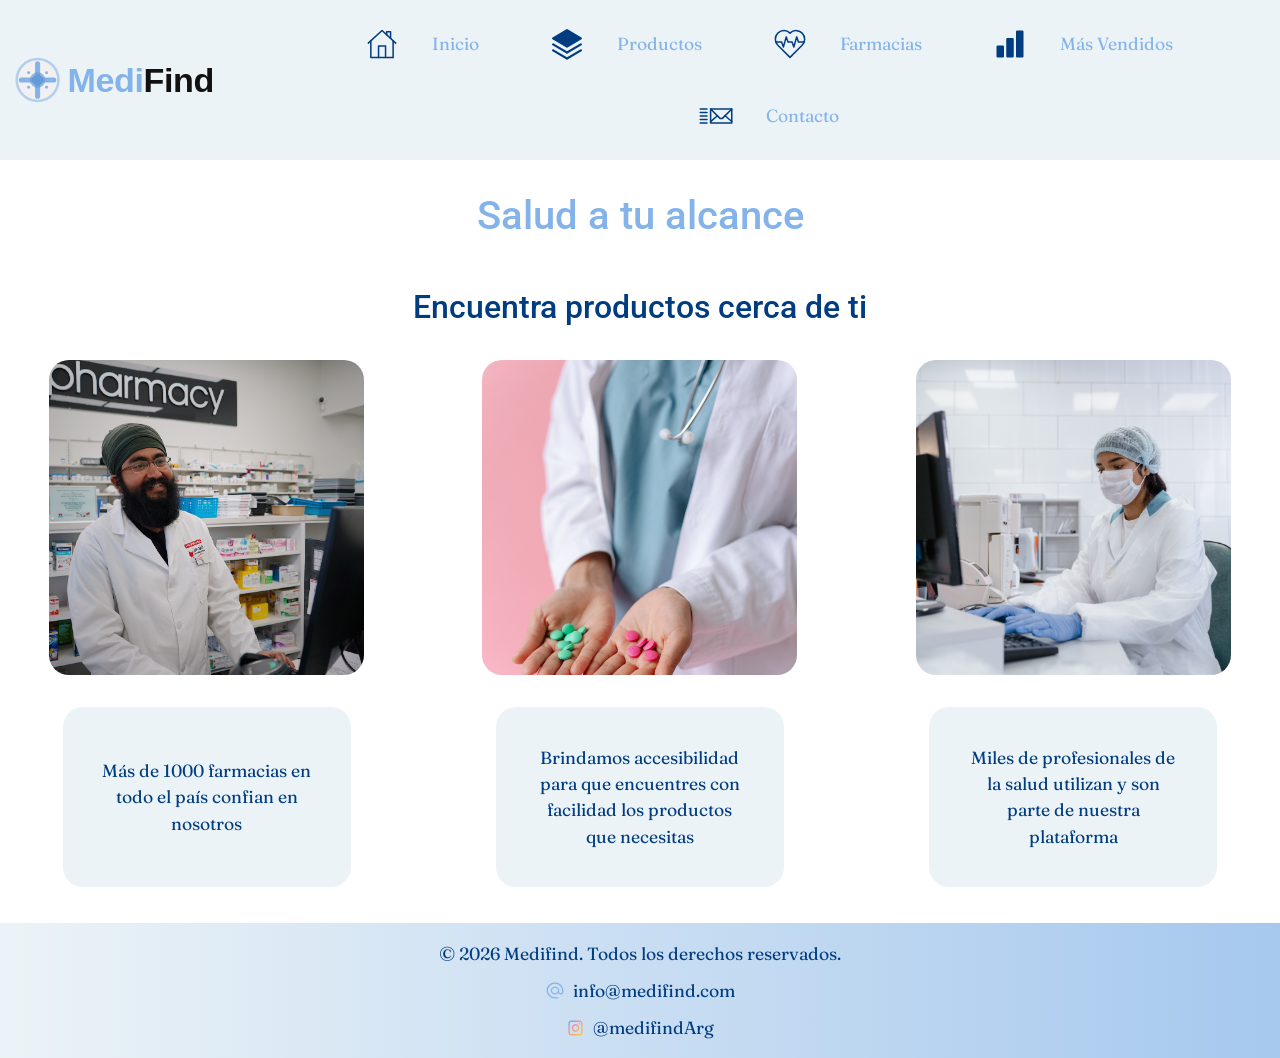
<file: index.html>
<!DOCTYPE html>
<html lang="es">

<head>
    <meta charset="UTF-8">
    <meta name="viewport" content="width=device-width, initial-scale=1.0">
    <title>Medifind | Home</title>
    <link href="https://cdn.jsdelivr.net/npm/bootstrap@5.3.8/dist/css/bootstrap.min.css" rel="stylesheet"
        integrity="sha384-sRIl4kxILFvY47J16cr9ZwB07vP4J8+LH7qKQnuqkuIAvNWLzeN8tE5YBujZqJLB" crossorigin="anonymous">
    <link rel="stylesheet" href="https://cdnjs.cloudflare.com/ajax/libs/animate.css/4.1.1/animate.min.css" />
    <link rel="stylesheet" href="./assets/styles/style.css">
</head>

<body>
    <header class="header">
        <nav class="navbar navbar-expand-lg nav">
            <div class="container-fluid ">
                <a href="#" class="nav-link nav-a-link logo-container">
                    <img src="./assets/logo/medifind-logo.svg" alt="Logo de Medifind ir al inicio" class="logo">
                </a>
                <button class="navbar-toggler" type="button" data-bs-toggle="collapse" data-bs-target="#navbarNav"
                    aria-controls="navbarNav" aria-expanded="false" aria-label="Toggle navigation">
                    <span class="navbar-toggler-icon"></span>
                </button>
                <div class="collapse navbar-collapse" id="navbarNav">
                    <ul class="navbar-nav nav-list">
                        <li class="nav-item">
                            <a href="#" class="nav-link nav-a-link">
                                <img src="./assets/icons/home.svg" class="navbar-icon" alt="Ir al inicio">
                                Inicio
                            </a>
                        </li>
                        <li class="nav-item">
                            <a href="./pages/products.html" class="nav-link nav-a-link">
                                <img src="./assets/icons/products2.svg" class="navbar-icon" alt="Ir a Productos">
                                Productos
                            </a>
                        </li>
                        <li class="nav-item">
                            <a href="./pages/pharmacies.html" class="nav-link nav-a-link">
                                <img src="./assets/icons/hearth.svg" class="navbar-icon" alt="Ir a Farmacias">
                                Farmacias
                            </a>
                        </li>
                        <li class="nav-item">
                            <a href="./pages/trending.html" class="nav-link nav-a-link">
                                <img src="./assets/icons/trending.svg" class="navbar-icon" alt="Ir a Más Vendidos">
                                Más Vendidos
                            </a>
                        </li>
                        <li class="nav-item">
                            <a href="./pages/contact.html" class="nav-link nav-a-link">
                                <img src="./assets/icons/contact.svg" class="navbar-icon" alt="Ir a Contacto">
                                Contacto
                            </a>
                        </li>
                    </ul>
                </div>
            </div>
        </nav>
    </header>
    <main class="main">
        <h1 class="slogan1">Salud a tu alcance</h1>
        <h2 class="slogan2">Encuentra productos cerca de ti</h2>
        <section class="images-container">
            <article class="article">
                <img src="./assets/images/pharmacist.jpg" alt="Farmacéutico en un mostrador atendiendo a un cliente"
                    class="image">
                <figcaption class="image-text">Más de 1000 farmacias en todo el país confian en nosotros
                </figcaption>
            </article>
            <article class="article">
                <img src="./assets/images/pills-on-hand.jpg" alt="Píldoras en las manos de un médico" class="image">
                <figcaption class="image-text">Brindamos accesibilidad para que encuentres con facilidad los
                    productos que necesitas</figcaption>
            </article>
            <article class="article">
                <img src="./assets/images/medic-with-computer.jpg" alt="Médico usando una computadora" class="image">
                <figcaption class="image-text">Miles de profesionales de la salud utilizan y son parte de
                    nuestra
                    plataforma</figcaption>
            </article>
        </section>
    </main>
    <footer class="footer">
        <figure class="footer-icon-container">
            <p>&copy; 2026 Medifind. Todos los derechos reservados.</p>
        </figure>
        <figure class="footer-icon-container">
            <img src="./assets/icons/email.svg" alt="Email" class="footer-icon">
            <p>info@medifind.com</p>
        </figure>
        <figure class="footer-icon-container">
            <img src="./assets/icons/instagram.svg" alt="Instagram" class="footer-icon">
            <p>@medifindArg</p>
        </figure>
    </footer>
    <script src="https://cdn.jsdelivr.net/npm/bootstrap@5.3.8/dist/js/bootstrap.bundle.min.js"
        integrity="sha384-FKyoEForCGlyvwx9Hj09JcYn3nv7wiPVlz7YYwJrWVcXK/BmnVDxM+D2scQbITxI"
        crossorigin="anonymous"></script>
</body>

</html>
</file>
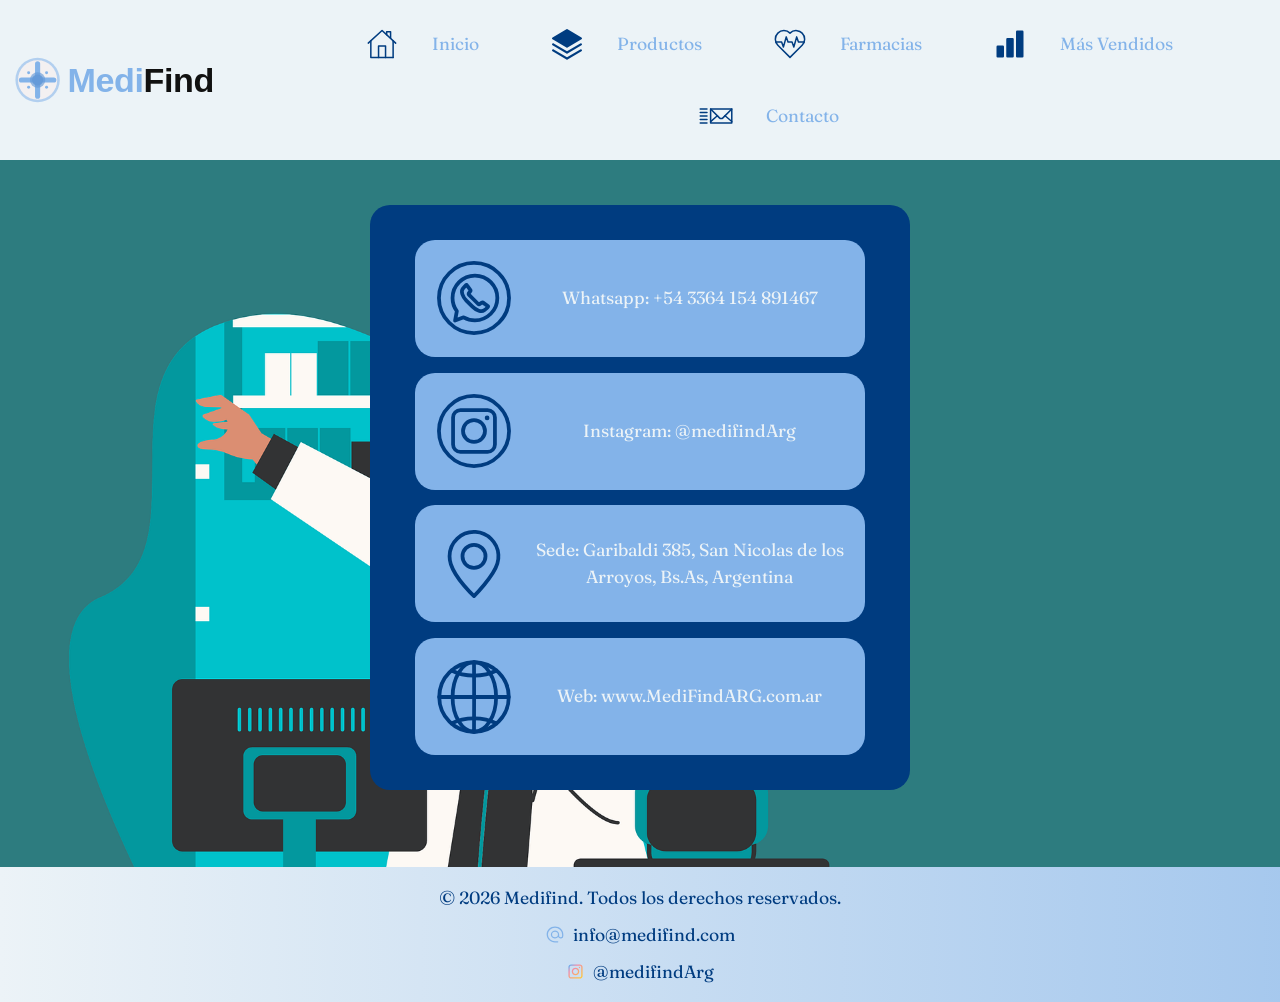
<file: pages/contact.html>
<!DOCTYPE html>
<html lang="es">

<head>
    <meta charset="UTF-8">
    <meta name="viewport" content="width=device-width, initial-scale=1.0">
    <title>Medifind | Contacto</title>
    <link href="https://cdn.jsdelivr.net/npm/bootstrap@5.3.8/dist/css/bootstrap.min.css" rel="stylesheet"
        integrity="sha384-sRIl4kxILFvY47J16cr9ZwB07vP4J8+LH7qKQnuqkuIAvNWLzeN8tE5YBujZqJLB" crossorigin="anonymous">
    <link rel="stylesheet" href="https://cdnjs.cloudflare.com/ajax/libs/animate.css/4.1.1/animate.min.css" />
    <link rel="stylesheet" href="../assets/styles/style.css">
</head>

<body>
    <header class="header">
        <nav class="navbar navbar-expand-lg nav">
            <div class="container-fluid ">
                <a href="../index.html" class="nav-link nav-a-link logo-container">
                    <img src="../assets/logo/medifind-logo.svg" alt="Logo de Medifind ir al inicio" class="logo">
                </a>
                <button class="navbar-toggler" type="button" data-bs-toggle="collapse" data-bs-target="#navbarNav"
                    aria-controls="navbarNav" aria-expanded="false" aria-label="Toggle navigation">
                    <span class="navbar-toggler-icon"></span>
                </button>
                <div class="collapse navbar-collapse" id="navbarNav">
                    <ul class="navbar-nav nav-list">
                        <li class="nav-item">
                            <a href="../index.html" class="nav-link nav-a-link">
                                <img src="../assets/icons/home.svg" class="navbar-icon" alt="Ir al inicio">
                                Inicio
                            </a>
                        </li>
                        <li class="nav-item">
                            <a href="./products.html" class="nav-link nav-a-link">
                                <img src="../assets/icons/products2.svg" class="navbar-icon" alt="Ir a Productos">
                                Productos
                            </a>
                        </li>
                        <li class="nav-item">
                            <a href="./pharmacies.html" class="nav-link nav-a-link">
                                <img src="../assets/icons/hearth.svg" class="navbar-icon" alt="Ir a Farmacias">
                                Farmacias
                            </a>
                        </li>
                        <li class="nav-item">
                            <a href="./trending.html" class="nav-link nav-a-link">
                                <img src="../assets/icons/trending.svg" class="navbar-icon" alt="Ir a Más Vendidos">
                                Más Vendidos
                            </a>
                        </li>
                        <li class="nav-item">
                            <a href="#" class="nav-link nav-a-link">
                                <img src="../assets/icons/contact.svg" class="navbar-icon" alt="Ir a Contacto">
                                Contacto
                            </a>
                        </li>
                    </ul>
                </div>
            </div>
        </nav>
    </header>
    <main class="main contact-main">
        <article class="article">
            <ul class="contact-container">
                <li class="contact-item">
                    <img src="../assets/icons/whatsapp.svg" class="contact-icon" alt="Número de Whatsapp de Medifind">
                    <figcaption> Whatsapp: +54 3364 154 891467</figcaption>
                </li>
                <li class="contact-item">
                    <img src="../assets/icons/instagram2.svg" class="contact-icon" alt="Instagram de Medifind">
                    <figcaption> Instagram: @medifindArg</figcaption>
                </li>
                <li class="contact-item">
                    <img src="../assets/icons/location.svg" class="contact-icon" alt="Sede de Medifind">
                    <figcaption> Sede: Garibaldi 385, San Nicolas de los Arroyos, Bs.As,
                        Argentina</figcaption>
                </li>
                <li class="contact-item">
                    <img src="../assets/icons/globo.svg" class="contact-icon" alt="Web de Medifind">
                    <figcaption>Web: www.MediFindARG.com.ar</figcaption>
                </li>
            </ul>
        </article>
    </main>
    <footer class="footer">
        <figure class="footer-icon-container">
            <p>&copy; 2026 Medifind. Todos los derechos reservados.</p>
        </figure>
        <figure class="footer-icon-container">
            <img src="../assets/icons/email.svg" alt="Email" class="footer-icon">
            <p>info@medifind.com</p>
        </figure>
        <figure class="footer-icon-container">
            <img src="../assets/icons/instagram.svg" alt="Instagram" class="footer-icon">
            <p>@medifindArg</p>
        </figure>
    </footer>
    <script src="https://cdn.jsdelivr.net/npm/bootstrap@5.3.8/dist/js/bootstrap.bundle.min.js"
        integrity="sha384-FKyoEForCGlyvwx9Hj09JcYn3nv7wiPVlz7YYwJrWVcXK/BmnVDxM+D2scQbITxI"
        crossorigin="anonymous"></script>
</body>

</html>
</file>
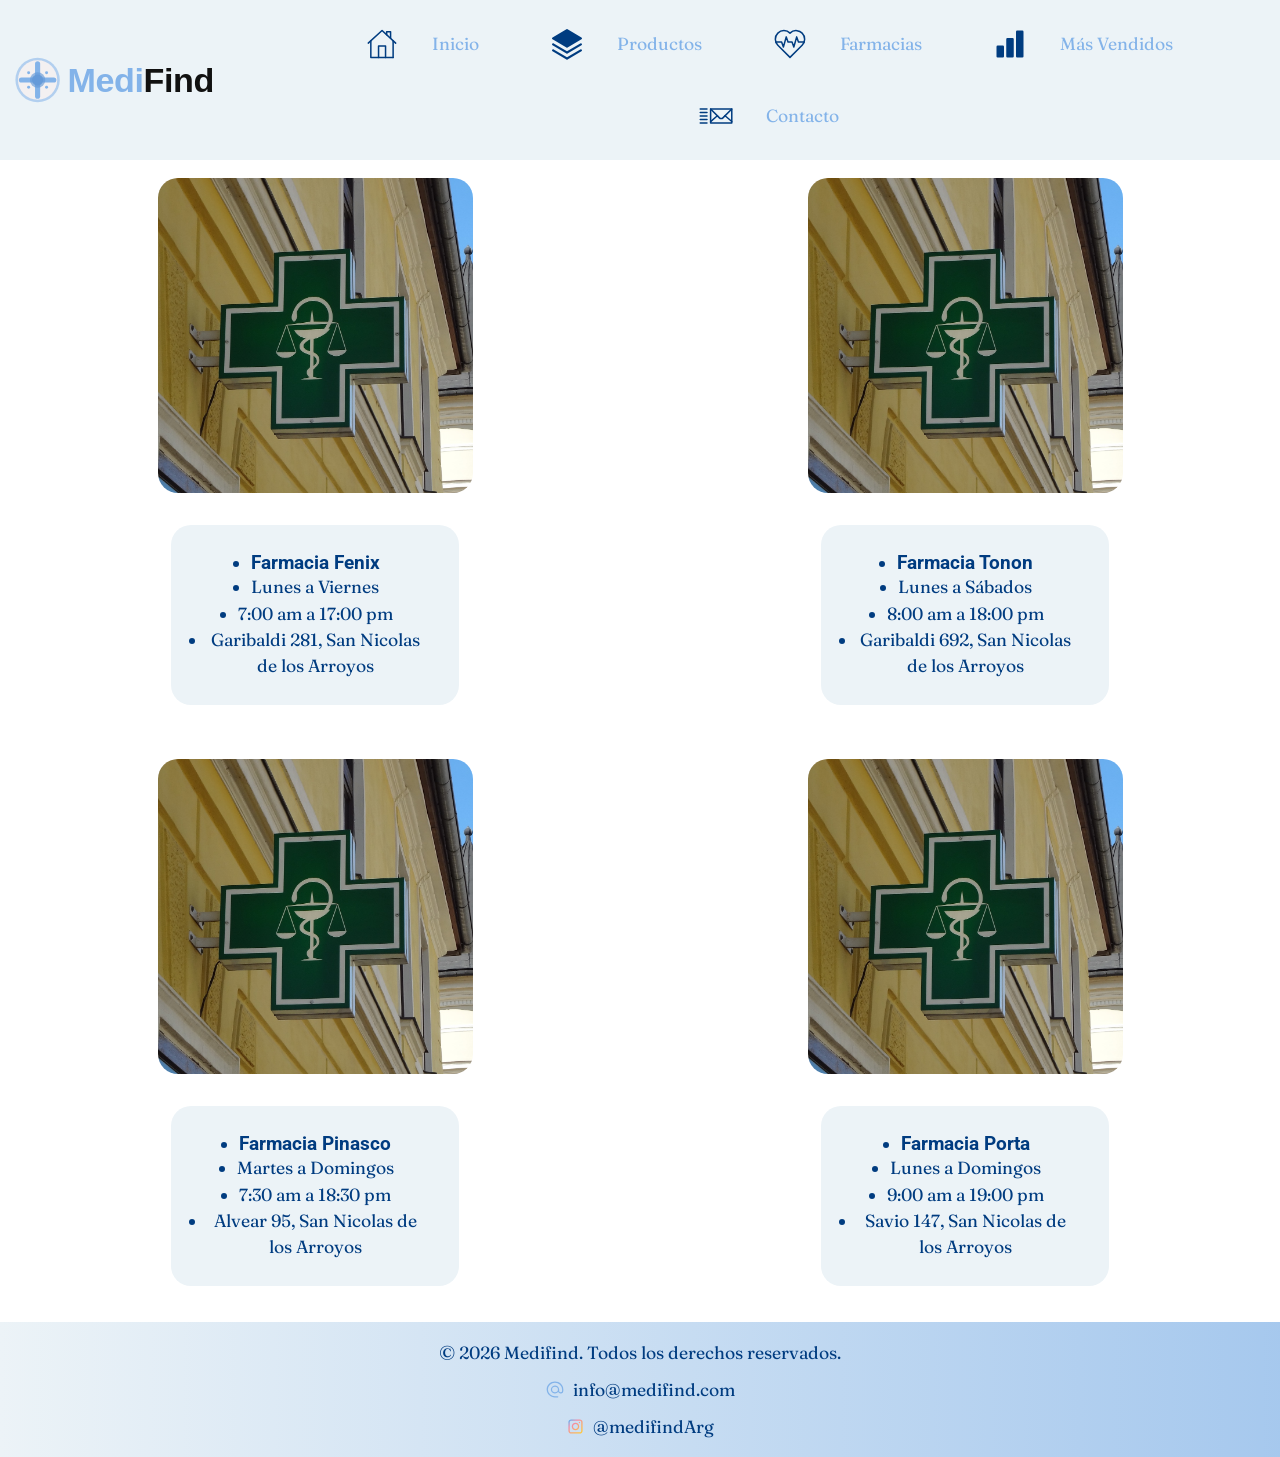
<file: pages/pharmacies.html>
<!DOCTYPE html>
<html lang="es">

<head>
    <meta charset="UTF-8">
    <meta name="viewport" content="width=device-width, initial-scale=1.0">
    <title>Medifind | Farmacias</title>
    <link href="https://cdn.jsdelivr.net/npm/bootstrap@5.3.8/dist/css/bootstrap.min.css" rel="stylesheet"
        integrity="sha384-sRIl4kxILFvY47J16cr9ZwB07vP4J8+LH7qKQnuqkuIAvNWLzeN8tE5YBujZqJLB" crossorigin="anonymous">
    <link rel="stylesheet" href="https://cdnjs.cloudflare.com/ajax/libs/animate.css/4.1.1/animate.min.css" />
    <link rel="stylesheet" href="../assets/styles/style.css">
</head>

<body>
    <header class="header">
        <nav class="navbar navbar-expand-lg nav">
            <div class="container-fluid ">
                <a href="../index.html" class="nav-link nav-a-link logo-container">
                    <img src="../assets/logo/medifind-logo.svg" alt="Logo de Medifind ir al inicio" class="logo">
                </a>
                <button class="navbar-toggler" type="button" data-bs-toggle="collapse" data-bs-target="#navbarNav"
                    aria-controls="navbarNav" aria-expanded="false" aria-label="Toggle navigation">
                    <span class="navbar-toggler-icon"></span>
                </button>
                <div class="collapse navbar-collapse" id="navbarNav">
                    <ul class="navbar-nav nav-list">
                        <li class="nav-item">
                            <a href="../index.html" class="nav-link nav-a-link">
                                <img src="../assets/icons/home.svg" class="navbar-icon" alt="Ir al inicio">
                                Inicio
                            </a>
                        </li>
                        <li class="nav-item">
                            <a href="./products.html" class="nav-link nav-a-link">
                                <img src="../assets/icons/products2.svg" class="navbar-icon" alt="Ir a Productos">
                                Productos
                            </a>
                        </li>
                        <li class="nav-item">
                            <a href="#" class="nav-link nav-a-link">
                                <img src="../assets/icons/hearth.svg" class="navbar-icon" alt="Ir a Farmacias">
                                Farmacias
                            </a>
                        </li>
                        <li class="nav-item">
                            <a href="./trending.html" class="nav-link nav-a-link">
                                <img src="../assets/icons/trending.svg" class="navbar-icon" alt="Ir a Más Vendidos">
                                Más Vendidos
                            </a>
                        </li>
                        <li class="nav-item">
                            <a href="./contact.html" class="nav-link nav-a-link">
                                <img src="../assets/icons/contact.svg" class="navbar-icon" alt="Ir a Contacto">
                                Contacto
                            </a>
                        </li>
                    </ul>
                </div>
            </div>
        </nav>
    </header>
    <main class="main">
        <section class="images-container">
            <article class="article">
                <img src="../assets/images/pharmacy.jpg" alt="Cartel de farmacia Fenix"
                    class="image animate__animated animate__pulse animate__infinite animate__slow">
                <ul class="image-text">
                    <li>
                        <h3>Farmacia Fenix<h3>
                    </li>
                    <li>Lunes a Viernes</li>
                    <li> 7:00 am a 17:00 pm</li>
                    <li>Garibaldi 281, San Nicolas de los Arroyos</li>
                </ul>
            </article>
            <article class="article">
                <img src="../assets/images/pharmacy.jpg" alt="Cartél de farmacia Tonon"
                    class="image animate__animated animate__pulse animate__infinite animate__slow">
                <ul class="image-text">
                    <li>
                        <h3>Farmacia Tonon</h3>
                    </li>
                    <li>Lunes a Sábados</li>
                    <li> 8:00 am a 18:00 pm</li>
                    <li>Garibaldi 692, San Nicolas de los Arroyos</li>
                </ul>
            </article>
        </section>
        <section class="images-container">
            <article class="article">
                <img src="../assets/images/pharmacy.jpg" alt="Cartél de farmacia Pinasco"
                    class="image animate__animated animate__pulse animate__infinite animate__slow">
                <ul class="image-text">
                    <li>
                        <h3>Farmacia Pinasco</h3>
                    </li>
                    <li>Martes a Domingos</li>
                    <li> 7:30 am a 18:30 pm</li>
                    <li>Alvear 95, San Nicolas de los Arroyos</li>
                </ul>
            </article>
            <article class="article">
                <img src="../assets/images/pharmacy.jpg" alt="Cartél de farmacia Porta"
                    class="image animate__animated animate__pulse animate__infinite animate__slow">
                <ul class="image-text">
                    <li>
                        <h3>Farmacia Porta</h3>
                    </li>
                    <li>Lunes a Domingos</li>
                    <li> 9:00 am a 19:00 pm</li>
                    <li>Savio 147, San Nicolas de los Arroyos</li>
                </ul>
            </article>
        </section>

    </main>
    <footer class="footer">
        <figure class="footer-icon-container">
            <p>&copy; 2026 Medifind. Todos los derechos reservados.</p>
        </figure>
        <figure class="footer-icon-container">
            <img src="../assets/icons/email.svg" alt="Email" class="footer-icon">
            <p>info@medifind.com</p>
        </figure>
        <figure class="footer-icon-container">
            <img src="../assets/icons/instagram.svg" alt="Instagram" class="footer-icon">
            <p>@medifindArg</p>
        </figure>
    </footer>
    <script src="https://cdn.jsdelivr.net/npm/bootstrap@5.3.8/dist/js/bootstrap.bundle.min.js"
        integrity="sha384-FKyoEForCGlyvwx9Hj09JcYn3nv7wiPVlz7YYwJrWVcXK/BmnVDxM+D2scQbITxI"
        crossorigin="anonymous"></script>
</body>

</html>
</file>
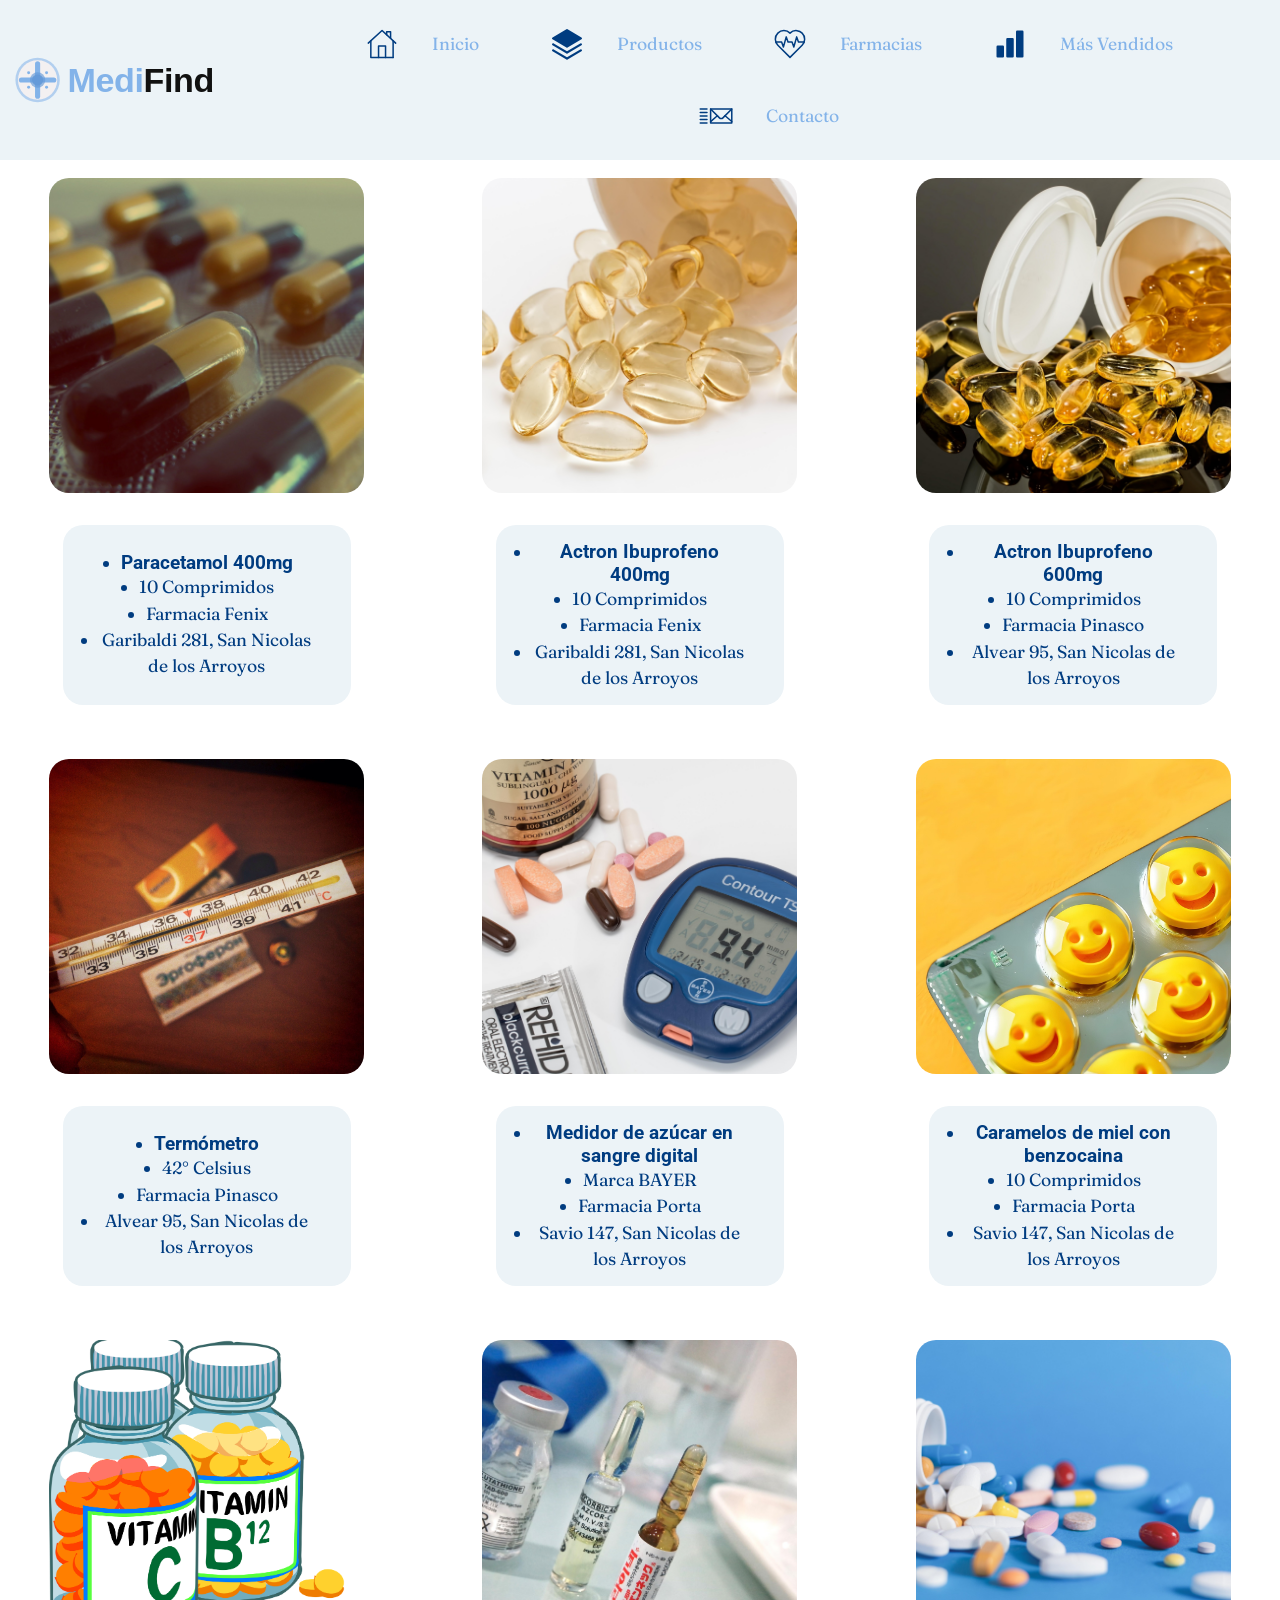
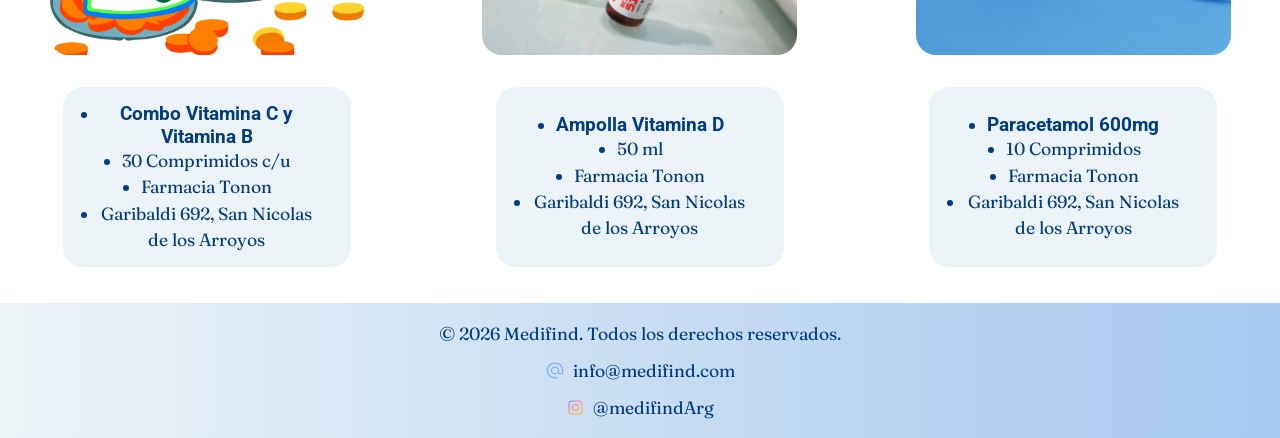
<file: pages/products.html>
<!DOCTYPE html>
<html lang="es">

<head>
    <meta charset="UTF-8">
    <meta name="viewport" content="width=device-width, initial-scale=1.0">
    <title>Medifind | Productos</title>
    <link href="https://cdn.jsdelivr.net/npm/bootstrap@5.3.8/dist/css/bootstrap.min.css" rel="stylesheet"
        integrity="sha384-sRIl4kxILFvY47J16cr9ZwB07vP4J8+LH7qKQnuqkuIAvNWLzeN8tE5YBujZqJLB" crossorigin="anonymous">
    <link rel="stylesheet" href="https://cdnjs.cloudflare.com/ajax/libs/animate.css/4.1.1/animate.min.css" />
    <link rel="stylesheet" href="../assets/styles/style.css">
</head>

<body>
    <header class="header">
        <nav class="navbar navbar-expand-lg nav">
            <div class="container-fluid ">
                <a href="../index.html" class="nav-link nav-a-link logo-container">
                    <img src="../assets/logo/medifind-logo.svg" alt="Logo de Medifind ir al inicio" class="logo">
                </a>
                <button class="navbar-toggler" type="button" data-bs-toggle="collapse" data-bs-target="#navbarNav"
                    aria-controls="navbarNav" aria-expanded="false" aria-label="Toggle navigation">
                    <span class="navbar-toggler-icon"></span>
                </button>
                <div class="collapse navbar-collapse" id="navbarNav">
                    <ul class="navbar-nav nav-list">
                        <li class="nav-item">
                            <a href="../index.html" class="nav-link nav-a-link">
                                <img src="../assets/icons/home.svg" class="navbar-icon" alt="Ir al inicio">
                                Inicio
                            </a>
                        </li>
                        <li class="nav-item">
                            <a href="#" class="nav-link nav-a-link">
                                <img src="../assets/icons/products2.svg" class="navbar-icon" alt="Ir a Productos">
                                Productos
                            </a>
                        </li>
                        <li class="nav-item">
                            <a href="./pharmacies.html" class="nav-link nav-a-link">
                                <img src="../assets/icons/hearth.svg" class="navbar-icon" alt="Ir a Farmacias">
                                Farmacias
                            </a>
                        </li>
                        <li class="nav-item">
                            <a href="./trending.html" class="nav-link nav-a-link">
                                <img src="../assets/icons/trending.svg" class="navbar-icon" alt="Ir a Más Vendidos">
                                Más Vendidos
                            </a>
                        </li>
                        <li class="nav-item">
                            <a href="./contact.html" class="nav-link nav-a-link">
                                <img src="../assets/icons/contact.svg" class="navbar-icon" alt="Ir a Contacto">
                                Contacto
                            </a>
                        </li>
                    </ul>
                </div>
            </div>
        </nav>
    </header>
    <main class="main">
        <section class="images-container">
            <article class="article">
                <img src="../assets/images/paracetamol400.jpg" alt="Paracetamol de 400 miligramos por 10 comprimidos"
                    class="image">
                <ul class="image-text">
                    <li>
                        <h3>Paracetamol 400mg</h3>
                    </li>
                    <li>10 Comprimidos</li>
                    <li>Farmacia Fenix</li>
                    <li>Garibaldi 281, San Nicolas de los Arroyos</li>
                </ul>
            </article>
            <article class="article">
                <img src="../assets/images/actron-ibuprofen400.jpg"
                    alt="Ibuprofeno de 400 miligramos por 10 comprimidos" class="image">
                <ul class="image-text">
                    <li>
                        <h3>Actron Ibuprofeno 400mg</h3>
                    </li>
                    <li>10 Comprimidos</li>
                    <li>Farmacia Fenix</li>
                    <li>Garibaldi 281, San Nicolas de los Arroyos</li>
                </ul>
            </article>
            <article class="article">
                <img src="../assets/images/actron-ibuprofen600.jpg"
                    alt="Ibuprofeno de 600 miligramos por 10 comprimidos" class="image">
                <ul class="image-text">
                    <li>
                        <h3>Actron Ibuprofeno 600mg</h3>
                    </li>
                    <li>10 Comprimidos</li>
                    <li>Farmacia Pinasco</li>
                    <li>Alvear 95, San Nicolas de los Arroyos</li>
                </ul>
            </article>
        </section>
        <section class="images-container">
            <article class="article">
                <img src="../assets/images/thermometer.jpg" alt="Termómetro 42° celsius" class="image">
                <ul class="image-text">
                    <li>
                        <h3>Termómetro</h3>
                    </li>
                    <li>42° Celsius</li>
                    <li>Farmacia Pinasco</li>
                    <li>Alvear 95, San Nicolas de los Arroyos</li>
                </ul>
            </article>
            <article class="article">
                <img src="../assets/images/blood-sugar-meter.jpg" alt="Medidor de azúcar en sangre digital marca BAYER"
                    class="image">
                <ul class="image-text">
                    <li>
                        <h3>Medidor de azúcar en sangre digital</h3>
                    </li>
                    <li>Marca BAYER</li>
                    <li>Farmacia Porta</li>
                    <li>Savio 147, San Nicolas de los Arroyos</li>
                </ul>
            </article>
            <article class="article">
                <img src="../assets/images/honey-benzocaine-caramels.jpg"
                    alt="Caramelos de miel con benzocaina por 10 comprimidos" class="image">
                <ul class="image-text">
                    <li>
                        <h3>Caramelos de miel con benzocaina</h3>
                    </li>
                    <li>10 Comprimidos</li>
                    <li>Farmacia Porta</li>
                    <li>Savio 147, San Nicolas de los Arroyos</li>
                </ul>
            </article>
        </section>
        <section class="images-container">
            <article class="article">
                <img src="../assets/images/vitamin-c-vitamin-b-combo.png"
                    alt="Combo de vitamina C y vitamina B por 30 comprimidos cada una" class="image">
                <ul class="image-text">
                    <li>
                        <h3>Combo Vitamina C y Vitamina B</h3>
                    </li>
                    <li>30 Comprimidos c/u</li>
                    <li>Farmacia Tonon</li>
                    <li>Garibaldi 692, San Nicolas de los Arroyos</li>
                </ul>
            </article>
            <article class="article">
                <img src="../assets/images/vitamin-d-vial.jpg" alt="Ampolla de vitamina D de 50 mililitros"
                    class="image">
                <ul class="image-text">
                    <li>
                        <h3>Ampolla Vitamina D</h3>
                    </li>
                    <li>50 ml</li>
                    <li>Farmacia Tonon</li>
                    <li>Garibaldi 692, San Nicolas de los Arroyos</li>
                </ul>
            </article>
            <article class="article">
                <img src="../assets/images/paracetamol600.jpg" alt="Paracetamol de 600 miligramos por 10 comprimidos"
                    class="image">
                <ul class="image-text">
                    <li>
                        <h3>Paracetamol 600mg</h3>
                    </li>
                    <li>10 Comprimidos</li>
                    <li>Farmacia Tonon</li>
                    <li>Garibaldi 692, San Nicolas de los Arroyos</li>
                </ul>
            </article>
        </section>

    </main>
    <footer class="footer">
        <figure class="footer-icon-container">
            <p>&copy; 2026 Medifind. Todos los derechos reservados.</p>
        </figure>
        <figure class="footer-icon-container">
            <img src="../assets/icons/email.svg" alt="Email" class="footer-icon">
            <p>info@medifind.com</p>
        </figure>
        <figure class="footer-icon-container">
            <img src="../assets/icons/instagram.svg" alt="Instagram" class="footer-icon">
            <p>@medifindArg</p>
        </figure>
    </footer>
    <script src="https://cdn.jsdelivr.net/npm/bootstrap@5.3.8/dist/js/bootstrap.bundle.min.js"
        integrity="sha384-FKyoEForCGlyvwx9Hj09JcYn3nv7wiPVlz7YYwJrWVcXK/BmnVDxM+D2scQbITxI"
        crossorigin="anonymous"></script>
</body>

</html>
</file>
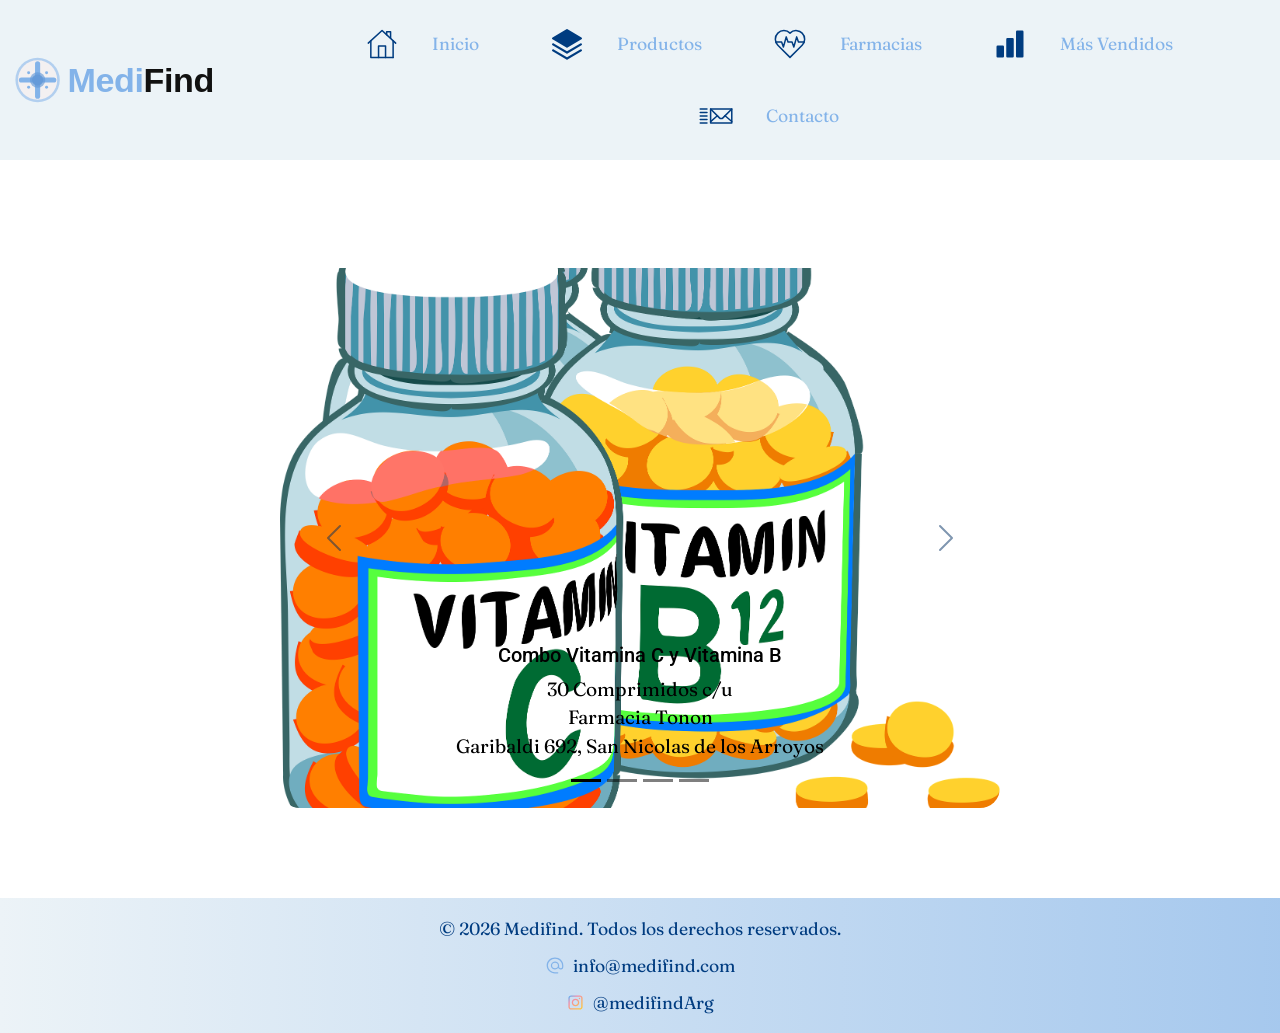
<file: pages/trending.html>
<!DOCTYPE html>
<html lang="es">

<head>
    <meta charset="UTF-8">
    <meta name="viewport" content="width=device-width, initial-scale=1.0">
    <title>Medifind | Más Vendidos</title>
    <link href="https://cdn.jsdelivr.net/npm/bootstrap@5.3.8/dist/css/bootstrap.min.css" rel="stylesheet"
        integrity="sha384-sRIl4kxILFvY47J16cr9ZwB07vP4J8+LH7qKQnuqkuIAvNWLzeN8tE5YBujZqJLB" crossorigin="anonymous">
    <link rel="stylesheet" href="https://cdnjs.cloudflare.com/ajax/libs/animate.css/4.1.1/animate.min.css" />
    <link rel="stylesheet" href="../assets/styles/style.css">
</head>

<body>
    <header class="header">
        <nav class="navbar navbar-expand-lg nav">
            <div class="container-fluid ">
                <a href="../index.html" class="nav-link nav-a-link logo-container">
                    <img src="../assets/logo/medifind-logo.svg" alt="Logo de Medifind ir al inicio" class="logo">
                </a>
                <button class="navbar-toggler" type="button" data-bs-toggle="collapse" data-bs-target="#navbarNav"
                    aria-controls="navbarNav" aria-expanded="false" aria-label="Toggle navigation">
                    <span class="navbar-toggler-icon"></span>
                </button>
                <div class="collapse navbar-collapse" id="navbarNav">
                    <ul class="navbar-nav nav-list">
                        <li class="nav-item">
                            <a href="../index.html" class="nav-link nav-a-link">
                                <img src="../assets/icons/home.svg" class="navbar-icon" alt="Ir al inicio">
                                Inicio
                            </a>
                        </li>
                        <li class="nav-item">
                            <a href="./products.html" class="nav-link nav-a-link">
                                <img src="../assets/icons/products2.svg" class="navbar-icon" alt="Ir a Productos">
                                Productos
                            </a>
                        </li>
                        <li class="nav-item">
                            <a href="./pharmacies.html" class="nav-link nav-a-link">
                                <img src="../assets/icons/hearth.svg" class="navbar-icon" alt="Ir a Farmacias">
                                Farmacias
                            </a>
                        </li>
                        <li class="nav-item">
                            <a href="#" class="nav-link nav-a-link">
                                <img src="../assets/icons/trending.svg" class="navbar-icon" alt="Ir a Más Vendidos">
                                Más Vendidos
                            </a>
                        </li>
                        <li class="nav-item">
                            <a href="./contact.html" class="nav-link nav-a-link">
                                <img src="../assets/icons/contact.svg" class="navbar-icon" alt="Ir a Contacto">
                                Contacto
                            </a>
                        </li>
                    </ul>
                </div>
            </div>
        </nav>
    </header>
    <main class="main">
        <section class="trending-carousel-container">
            <div id="carouselExampleCaptions" class="carousel carousel-dark slide">
                <div class="carousel-indicators">
                    <button type="button" data-bs-target="#carouselExampleCaptions" data-bs-slide-to="0" class="active"
                        aria-current="true" aria-label="Slide 1"></button>
                    <button type="button" data-bs-target="#carouselExampleCaptions" data-bs-slide-to="1"
                        aria-label="Slide 2"></button>
                    <button type="button" data-bs-target="#carouselExampleCaptions" data-bs-slide-to="2"
                        aria-label="Slide 3"></button>
                    <button type="button" data-bs-target="#carouselExampleCaptions" data-bs-slide-to="3"
                        aria-label="Slide 4"></button>
                </div>
                <div class="carousel-inner">
                    <div class="carousel-item active">
                        <img src="../assets/images/vitamin-c-vitamin-b-combo.png"
                            alt="Combo de vitamina C y vitamina B por 30 comprimidos cada una" class="carousel-image">
                        <div class="carousel-caption d-md-block carousel-text-dark">
                            <h5>Combo Vitamina C y Vitamina B</h5>
                            <p>30 Comprimidos c/u</p>
                            <p>Farmacia Tonon</p>
                            <p>Garibaldi 692, San Nicolas de los Arroyos</p>
                        </div>
                    </div>
                    <div class="carousel-item">
                        <img src="../assets/images/vitamin-d-vial.jpg" alt="Ampolla de vitamina D por 50 mililitros"
                            class="carousel-image">
                        <div class="carousel-caption d-md-block carousel-text-bright">
                            <h5>Ampolla Vitamina D</h5>
                            <p>50 ml</p>
                            <p>Farmacia Tonon</p>
                            <p>Garibaldi 692, San Nicolas de los Arroyos</p>
                        </div>
                    </div>
                    <div class="carousel-item">
                        <img src="../assets/images/actron-ibuprofen400.jpg"
                            alt="Ibuprofeno de 400 miligramos por 10 comprimidos" class="carousel-image">
                        <div class="carousel-caption d-md-block carousel-text-dark">
                            <h5>Actron Ibuprofeno 400mg</h5>
                            <p>10 Comprimidos</p>
                            <p>Farmacia Fenix</p>
                            <p>Garibaldi 281, San Nicolas de los Arroyos</p>
                        </div>
                    </div>
                    <div class="carousel-item">
                        <img src="../assets/images/actron-ibuprofen600.jpg"
                            alt="Ibuprofeno de 600 miligramos por 10 comprimidos" class="carousel-image">
                        <div class="carousel-caption d-md-block carousel-text-bright">
                            <h5>Actron Ibuprofeno 600mg</h5>
                            <p>30 Comprimidos</p>
                            <p>Farmacia Pinasco</p>
                            <p>Alvear 95, San Nicolas de los Arroyos</p>
                        </div>
                    </div>
                </div>
                <button class="carousel-control-prev" type="button" data-bs-target="#carouselExampleCaptions"
                    data-bs-slide="prev">
                    <span class="carousel-control-prev-icon" aria-hidden="true"></span>
                    <span class="visually-hidden">Previous</span>
                </button>
                <button class="carousel-control-next" type="button" data-bs-target="#carouselExampleCaptions"
                    data-bs-slide="next">
                    <span class="carousel-control-next-icon" aria-hidden="true"></span>
                    <span class="visually-hidden">Next</span>
                </button>
            </div>
        </section>
    </main>
    <footer class="footer">
        <figure class="footer-icon-container">
            <p>&copy; 2026 Medifind. Todos los derechos reservados.</p>
        </figure>
        <figure class="footer-icon-container">
            <img src="../assets/icons/email.svg" alt="Email" class="footer-icon">
            <p>info@medifind.com</p>
        </figure>
        <figure class="footer-icon-container">
            <img src="../assets/icons/instagram.svg" alt="Instagram" class="footer-icon">
            <p>@medifindArg</p>
        </figure>
    </footer>
    <script src="https://cdn.jsdelivr.net/npm/bootstrap@5.3.8/dist/js/bootstrap.bundle.min.js"
        integrity="sha384-FKyoEForCGlyvwx9Hj09JcYn3nv7wiPVlz7YYwJrWVcXK/BmnVDxM+D2scQbITxI"
        crossorigin="anonymous"></script>
</body>

</html>
</file>
<file: assets/styles/style.css>
@import url("https://fonts.googleapis.com/css2?family=Fraunces:ital,opsz,wght@0,9..144,100..900;1,9..144,100..900&family=Roboto:ital,wght@0,100..900;1,100..900&display=swap");
@import url("https://fonts.googleapis.com/css2?family=Fraunces:ital,opsz,wght@0,9..144,100..900;1,9..144,100..900&family=Roboto:ital,wght@0,100..900;1,100..900&display=swap");
@keyframes girar-logo {
  from {
    transform: rotateY(0deg);
  }
  to {
    transform: rotateY(360deg);
  }
}
@keyframes girar-icono {
  from {
    transform: rotateX(0deg);
  }
  to {
    transform: rotateX(360deg);
  }
}
@keyframes fondo-footer {
  0% {
    background-position: 0% 50%;
  }
  50% {
    background-position: 100% 50%;
  }
  100% {
    background-position: 0% 50%;
  }
}
@media (prefers-reduced-motion: reduce) {
  *,
  *::before,
  *::after {
    animation-duration: 0.01ms !important;
    animation-iteration-count: 1 !important;
    transition-duration: 0.01ms !important;
    scroll-behavior: auto !important;
  }
}
body {
  font-family: "Fraunces", sans-serif;
}

@media (min-width: 1024px) {
  body {
    font-size: 1.1rem;
  }
  body h1,
  body h2,
  body h3,
  body h4,
  body h5 {
    font-family: "Roboto", sans-serif;
  }
}
* {
  margin: 0;
  padding: 0;
  box-sizing: border-box;
}

body {
  min-height: 100vh;
  display: flex;
  flex-direction: column;
  flex-wrap: nowrap;
  justify-content: flex-start;
  align-items: stretch;
  gap: 0;
}
body .main {
  display: flex;
  flex-direction: column;
  flex-wrap: nowrap;
  justify-content: center;
  align-items: center;
  gap: 0;
  flex: 1;
}
body .main p,
body .main figure {
  margin: 0;
}
body a:hover {
  color: #003c80;
  transform: scale(1.05);
  transition: transform 0.5s ease-out;
}
body a:focus {
  color: #003c80;
}

@media (min-width: 1024px) {
  body {
    font-size: 1.1rem;
  }
}
.header {
  display: flex;
  flex-direction: row;
  flex-wrap: wrap;
  justify-content: space-around;
  align-items: center;
  gap: 0;
  background-color: #ecf3f7;
  position: sticky;
  top: 0;
  z-index: 1;
}
.header .logo-container {
  display: flex;
  justify-content: center;
  align-items: center;
  width: 16rem;
  perspective: 600px;
}
.header .logo-container .logo {
  height: 8vh;
  width: 16rem;
}
.header .logo-container .logo:hover {
  animation: girar-logo 1.5s ease-in-out;
  transform-style: preserve-3d;
}

@media (max-width: 375px) {
  .header .logo-container {
    width: 11rem;
  }
  .header .logo-container .logo {
    width: 11rem;
  }
}
.nav {
  display: flex;
  justify-content: center;
  align-items: center;
  background-color: #ecf3f7;
}
.nav .nav-list {
  display: flex;
  flex-direction: row;
  flex-wrap: wrap;
  justify-content: center;
  align-items: center;
  gap: 0;
  list-style: none;
  margin: 0;
}
.nav .nav-list .nav-a-link {
  display: flex;
  justify-content: center;
  align-items: center;
  text-decoration: none;
  height: 8vh;
  color: #83b3e9;
  margin: 0 3vh;
}
.nav .nav-list .nav-a-link:hover, .nav .nav-list .nav-a-link:focus, .nav .nav-list .nav-a-link:active {
  color: #003c80;
}
.nav .nav-list .nav-a-link .navbar-icon {
  height: 4vh;
  width: auto;
  padding-right: 2rem;
}

.footer {
  display: flex;
  flex-direction: column;
  flex-wrap: nowrap;
  justify-content: center;
  align-items: center;
  gap: 0.4rem;
  min-height: 15vh;
  height: auto;
  flex-shrink: 0;
  margin-top: auto;
  padding: 0.5rem 1rem;
  gap: 1rem;
  background: linear-gradient(90deg, #ecf3f7, #83b3e9, #ecf3f7);
  background-size: 300% 300%;
  color: #003c80;
  animation: fondo-footer 5s ease-in-out infinite;
}
.footer .footer-icon-container {
  display: flex;
  flex-direction: row;
  flex-wrap: nowrap;
  justify-content: center;
  align-items: center;
  gap: 0.5rem;
  width: 100%;
  text-align: center;
  margin: 0;
  line-height: 1.2;
}
.footer .footer-icon-container p {
  margin: 0;
  line-height: 1.2;
}
.footer .footer-icon {
  display: block;
  height: 1.2rem;
  width: auto;
  margin: 0;
  flex-shrink: 0;
}
@media (prefers-reduced-motion: reduce) {
  .footer {
    animation: none;
  }
}

.slogan1 {
  margin: 2rem 0 1rem;
  color: #83b3e9;
}

.slogan2 {
  margin: 2rem 0 1rem;
  color: #003c80;
  text-align: center;
}

.trending-carousel-container {
  display: flex;
  flex-direction: column;
  flex-wrap: nowrap;
  justify-content: center;
  align-items: center;
  gap: 0;
  width: 100%;
  height: auto;
  min-height: 80vh;
  margin-top: 2vh;
}
.trending-carousel-container .carousel-image {
  display: block;
  height: 30vh;
  width: 30vh;
  max-width: 100%;
  object-fit: cover;
  border-radius: 20px;
}
.trending-carousel-container .carousel-image:hover {
  transform: scale(1.05);
  transition: transform 0.5s ease-in-out;
}
.trending-carousel-container .carousel-text-dark,
.trending-carousel-container .carousel-text-bright {
  border-radius: 20px;
  padding: 1vh;
  margin-bottom: 2vh;
  font-size: 0.8rem;
}
.trending-carousel-container .carousel-text-dark {
  color: black;
}
.trending-carousel-container .carousel-text-bright {
  color: white;
}
.trending-carousel-container .carousel-control-prev-icon,
.trending-carousel-container .carousel-control-next-icon {
  filter: brightness(0) saturate(100%) invert(16%) sepia(48%) saturate(2500%) hue-rotate(195deg) brightness(85%) contrast(105%);
}

@media (min-width: 768px) and (max-width: 1023px) {
  .trending-carousel-container .carousel-image {
    height: 50vh;
    width: 50vh;
  }
  .trending-carousel-container .carousel-text-dark,
  .trending-carousel-container .carousel-text-bright {
    font-size: 1rem;
  }
}
@media (min-width: 1024px) {
  .trending-carousel-container .carousel-image {
    height: 60vh;
    width: 80vh;
  }
  .trending-carousel-container .carousel-text-dark,
  .trending-carousel-container .carousel-text-bright {
    font-size: 1.2rem;
  }
}
.contact-container {
  display: flex;
  flex-direction: column;
  flex-wrap: nowrap;
  justify-content: space-around;
  align-items: center;
  gap: 0;
  height: 65vh;
  width: 35vh;
  background-color: #003c80;
  color: #ecf3f7;
  border-radius: 20px;
  text-align: center;
  margin: 5vh 0;
  padding: 2vh 0;
  box-sizing: border-box;
  list-style: none;
}

.contact-main {
  flex: 1;
  background-image: url("../images/contact-background.png");
  background-size: cover;
  background-position: center;
  background-repeat: no-repeat;
  height: auto;
}
.contact-main .contact-item {
  display: flex;
  flex-direction: row;
  flex-wrap: nowrap;
  justify-content: flex-start;
  align-items: center;
  gap: 1vh;
  background-color: #83b3e9;
  border-radius: 20px;
  padding: 1vh;
  width: 25vh;
  min-width: 0;
  box-sizing: border-box;
  height: auto;
  min-height: 12vh;
}
.contact-main .contact-item figcaption {
  flex: 1;
  min-width: 0;
  overflow-wrap: anywhere;
  word-break: normal;
}
.contact-main .contact-item .contact-icon {
  height: 8vh;
  width: auto;
  flex-shrink: 0;
}
.contact-main .contact-item .contact-icon:hover {
  animation: girar-icono 1s ease-in-out;
  transform-style: preserve-3d;
}

@media (min-width: 1024px) {
  .contact-container {
    width: 60vh;
    min-height: 65vh;
    height: auto;
    padding: 3vh;
  }
  .contact-main .contact-item {
    width: 50vh;
    min-height: 12vh;
    padding: 1.5vh;
  }
  .contact-main .contact-item .contact-icon {
    height: 10vh;
  }
  .contact-main .contact-item figcaption {
    font-size: 1.1rem;
  }
}
@media (min-width: 768px) and (max-width: 1023px) {
  .contact-container {
    width: 50vh;
    min-height: 65vh;
    height: auto;
    padding: 3vh;
  }
  .contact-main .contact-item {
    width: 40vh;
    min-height: 12vh;
    padding: 1.5vh;
  }
  .contact-main .contact-item .contact-icon {
    height: 10vh;
  }
  .contact-main .contact-item figcaption {
    font-size: 1.1rem;
  }
}
.images-container {
  display: grid;
  grid-template-columns: repeat(auto-fit, minmax(min(100%, 300px), 1fr));
  grid-template-rows: auto;
  gap: 20px;
  width: 100%;
  margin-top: 2vh;
}

.article {
  display: grid;
  grid-template-areas: "image" "image-text";
  gap: 2rem;
  gap: 2rem;
  justify-items: center;
  min-width: 0;
}

.image {
  width: 30vh;
  height: 30vh;
  object-fit: cover;
  border-radius: 20px;
}
.image:hover {
  transform: scale(1.05);
  transition: transform 0.5s ease-in-out;
  overflow: hidden;
}

.image-text {
  display: flex;
  flex-direction: column;
  flex-wrap: nowrap;
  justify-content: center;
  align-items: center;
  gap: 0;
  grid-area: image-text;
  min-width: 0;
  height: 20vh;
  width: 22vh;
  padding: 0 4vh;
  background-color: #ecf3f7;
  color: #003c80;
  border-radius: 20px;
  text-align: center;
  margin: 0 0 4vh;
  font-size: 0.8rem;
}
.image-text h3 {
  font-size: 0.9rem;
  font-weight: bold;
  line-height: normal;
  margin: 0;
  color: inherit;
}
.image-text:hover {
  transform: scale(1.05);
  transition: transform 0.5s ease-in-out;
  overflow: hidden;
}

@media (min-width: 768px) and (max-width: 1023px) {
  .images-container {
    display: grid;
    grid-template-columns: repeat(2, minmax(0, 1fr));
    grid-template-rows: auto;
    gap: 20px;
    width: 100%;
  }
  .article {
    width: 100%;
    min-width: 0;
    grid-template-columns: minmax(0, 1fr);
    justify-items: center;
  }
  .image {
    max-width: 100%;
  }
  .image-text {
    max-width: 100%;
    box-sizing: border-box;
  }
}
@media (min-width: 1024px) {
  .image {
    height: 35vh;
    width: 35vh;
  }
  .image-text {
    font-size: 1.1rem;
    width: 32vh;
  }
  .image-text h3 {
    font-size: 1.2rem;
  }
}

/*# sourceMappingURL=style.css.map */
</file>
